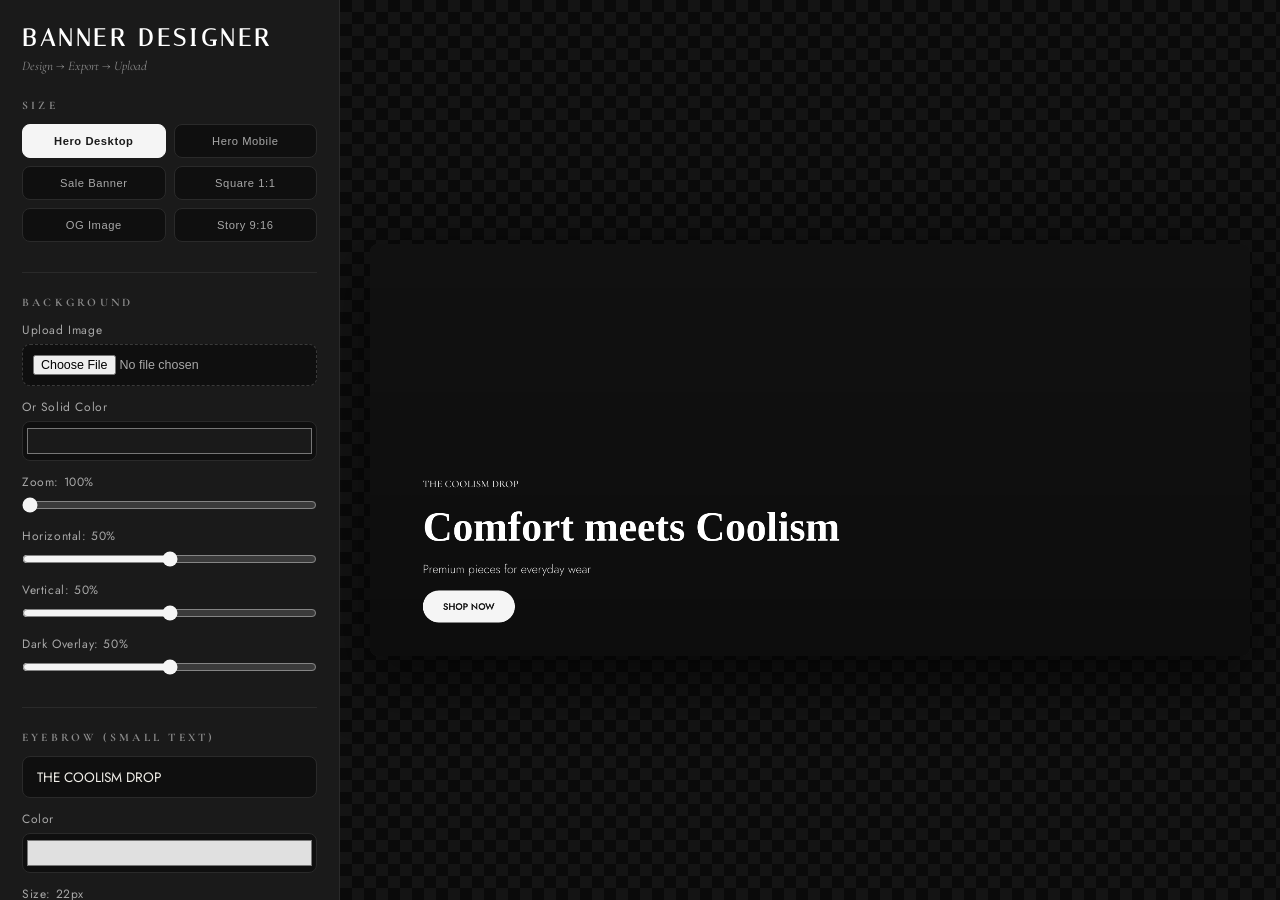
<file: banner-design.html>
<!DOCTYPE html>
<html lang="en">
<head>
<meta charset="UTF-8">
<meta name="viewport" content="width=device-width, initial-scale=1">
<title>Coolism — Banner Designer</title>
<link rel="preconnect" href="https://fonts.googleapis.com">
<link rel="preconnect" href="https://fonts.gstatic.com" crossorigin>
<link href="https://fonts.googleapis.com/css2?family=Italiana&family=Cormorant+Garamond:ital,wght@0,400;0,600;0,700;1,400;1,600&family=Playfair+Display:ital,wght@0,400;0,600;0,700;0,800;1,400&family=Jost:wght@300;400;500;600;700&display=swap" rel="stylesheet">
<style>
* { margin: 0; padding: 0; box-sizing: border-box; }
body {
  font-family: 'Jost', system-ui, sans-serif;
  background: #0F0F0F;
  color: #F1EFE9;
  display: grid;
  grid-template-columns: 340px 1fr;
  min-height: 100vh;
  overflow: hidden;
}

/* ═══════ SIDEBAR ═══════ */
.controls {
  background: #1A1A1A;
  border-right: 1px solid #2A2A2A;
  padding: 24px 22px;
  overflow-y: auto;
  height: 100vh;
}
.controls h1 {
  font-family: 'Italiana', serif;
  font-size: 1.5rem;
  letter-spacing: 0.15em;
  color: #FFF;
  margin-bottom: 6px;
}
.controls .sub {
  font-family: 'Cormorant Garamond', serif;
  font-size: 0.82rem;
  font-style: italic;
  color: #8A8A8A;
  margin-bottom: 24px;
}
.section {
  margin-bottom: 22px;
  padding-bottom: 18px;
  border-bottom: 1px solid #2A2A2A;
}
.section:last-child { border-bottom: none; }
.section h3 {
  font-family: 'Cormorant Garamond', serif;
  font-size: 0.72rem;
  letter-spacing: 0.28em;
  text-transform: uppercase;
  color: #8A8A8A;
  margin-bottom: 12px;
  font-weight: 700;
}
label {
  display: block;
  font-size: 0.75rem;
  color: #A8A8A8;
  margin-bottom: 5px;
  letter-spacing: 0.05em;
}
input[type="text"],
input[type="number"],
select {
  width: 100%;
  padding: 10px 14px;
  background: #0F0F0F;
  border: 1px solid #2A2A2A;
  border-radius: 8px;
  color: #F1EFE9;
  font-size: 0.85rem;
  outline: none;
  font-family: 'Jost', sans-serif;
  margin-bottom: 12px;
  transition: border-color 0.2s;
}
input:focus, select:focus { border-color: #6A6A6A; }

input[type="color"] {
  width: 100%;
  height: 40px;
  padding: 2px;
  background: #0F0F0F;
  border: 1px solid #2A2A2A;
  border-radius: 8px;
  cursor: pointer;
  margin-bottom: 12px;
}

input[type="file"] {
  width: 100%;
  padding: 10px;
  background: #0F0F0F;
  border: 1.5px dashed #3A3A3A;
  border-radius: 8px;
  color: #A8A8A8;
  font-size: 0.78rem;
  cursor: pointer;
  margin-bottom: 12px;
}

input[type="range"] {
  width: 100%;
  margin-bottom: 14px;
  accent-color: #F5F5F5;
}

.preset-grid {
  display: grid;
  grid-template-columns: 1fr 1fr;
  gap: 8px;
  margin-bottom: 12px;
}
.preset-btn {
  padding: 10px 8px;
  background: #0F0F0F;
  border: 1.5px solid #2A2A2A;
  border-radius: 8px;
  color: #A8A8A8;
  font-size: 0.7rem;
  cursor: pointer;
  text-align: center;
  transition: all 0.2s;
  letter-spacing: 0.05em;
}
.preset-btn:hover { border-color: #6A6A6A; color: #FFF; }
.preset-btn.active { background: #F5F5F5; color: #1A1A1A; border-color: #F5F5F5; font-weight: 700; }

.btn-export {
  width: 100%;
  padding: 14px;
  background: linear-gradient(135deg, #F5F5F5, #C8C8C8);
  color: #1A1A1A;
  border: none;
  border-radius: 99px;
  font-family: 'Cormorant Garamond', serif;
  font-weight: 700;
  font-size: 0.9rem;
  letter-spacing: 0.2em;
  text-transform: uppercase;
  cursor: pointer;
  margin-top: 8px;
  font-style: italic;
  transition: transform 0.2s;
}
.btn-export:hover { transform: translateY(-2px); }

.btn-reset {
  width: 100%;
  padding: 11px;
  background: transparent;
  color: #A8A8A8;
  border: 1.5px solid #2A2A2A;
  border-radius: 99px;
  font-size: 0.75rem;
  letter-spacing: 0.15em;
  text-transform: uppercase;
  cursor: pointer;
  margin-top: 10px;
  font-family: 'Jost', sans-serif;
}
.btn-reset:hover { border-color: #8A8A8A; color: #FFF; }

/* ═══════ PREVIEW ═══════ */
.preview {
  display: grid;
  place-items: center;
  padding: 30px;
  overflow: auto;
  height: 100vh;
  background: #0A0A0A;
  background-image:
    linear-gradient(45deg, #141414 25%, transparent 25%),
    linear-gradient(-45deg, #141414 25%, transparent 25%),
    linear-gradient(45deg, transparent 75%, #141414 75%),
    linear-gradient(-45deg, transparent 75%, #141414 75%);
  background-size: 24px 24px;
  background-position: 0 0, 0 12px, 12px -12px, -12px 0px;
}
canvas {
  max-width: 100%;
  max-height: 90vh;
  box-shadow: 0 20px 60px rgba(0,0,0,0.6);
  border-radius: 8px;
  background: #1A1A1A;
}

/* Scrollbar */
.controls::-webkit-scrollbar { width: 6px; }
.controls::-webkit-scrollbar-thumb { background: #2A2A2A; border-radius: 3px; }

@media (max-width: 800px) {
  body { grid-template-columns: 1fr; }
  .controls { height: auto; max-height: 50vh; border-right: none; border-bottom: 1px solid #2A2A2A; }
  .preview { height: 50vh; }
}
</style>
</head>
<body>

<!-- SIDEBAR -->
<aside class="controls">
  <h1>BANNER DESIGNER</h1>
  <p class="sub">Design → Export → Upload</p>

  <!-- SIZE -->
  <div class="section">
    <h3>Size</h3>
    <div class="preset-grid" id="sizePresets">
      <button class="preset-btn" data-w="1920" data-h="900">Hero Desktop</button>
      <button class="preset-btn" data-w="1080" data-h="1350">Hero Mobile</button>
      <button class="preset-btn" data-w="1920" data-h="600">Sale Banner</button>
      <button class="preset-btn" data-w="1080" data-h="1080">Square 1:1</button>
      <button class="preset-btn" data-w="1200" data-h="628">OG Image</button>
      <button class="preset-btn" data-w="1080" data-h="1920">Story 9:16</button>
    </div>
  </div>

  <!-- BACKGROUND -->
  <div class="section">
    <h3>Background</h3>
    <label>Upload Image</label>
    <input type="file" id="bgFile" accept="image/*">
    <label>Or Solid Color</label>
    <input type="color" id="bgColor" value="#1A1A1A">
    <label>Zoom: <span id="zoomVal">100%</span></label>
    <input type="range" id="bgZoom" min="100" max="200" value="100">
    <label>Horizontal: <span id="posXVal">50%</span></label>
    <input type="range" id="bgX" min="0" max="100" value="50">
    <label>Vertical: <span id="posYVal">50%</span></label>
    <input type="range" id="bgY" min="0" max="100" value="50">
    <label>Dark Overlay: <span id="ovVal">50%</span></label>
    <input type="range" id="overlay" min="0" max="100" value="50">
  </div>

  <!-- EYEBROW -->
  <div class="section">
    <h3>Eyebrow (small text)</h3>
    <input type="text" id="eyebrowText" placeholder="THE COOLISM DROP" value="THE COOLISM DROP">
    <label>Color</label>
    <input type="color" id="eyebrowColor" value="#E0E0E0">
    <label>Size: <span id="ebSizeVal">22px</span></label>
    <input type="range" id="eyebrowSize" min="12" max="60" value="22">
  </div>

  <!-- TITLE -->
  <div class="section">
    <h3>Title (big text)</h3>
    <input type="text" id="titleText" placeholder="Comfort meets Coolism" value="Comfort meets Coolism">
    <label>Font</label>
    <select id="titleFont">
      <option value="Playfair Display">Playfair Display</option>
      <option value="Cormorant Garamond">Cormorant Garamond</option>
      <option value="Italiana">Italiana</option>
      <option value="Jost">Jost</option>
    </select>
    <label>Color</label>
    <input type="color" id="titleColor" value="#FFFFFF">
    <label>Size: <span id="ttSizeVal">90px</span></label>
    <input type="range" id="titleSize" min="40" max="200" value="90">
  </div>

  <!-- SUBTITLE -->
  <div class="section">
    <h3>Subtitle</h3>
    <input type="text" id="subText" placeholder="Premium pieces for everyday wear" value="Premium pieces for everyday wear">
    <label>Color</label>
    <input type="color" id="subColor" value="#D8D8D8">
    <label>Size: <span id="subSizeVal">26px</span></label>
    <input type="range" id="subSize" min="14" max="60" value="26">
  </div>

  <!-- BUTTON -->
  <div class="section">
    <h3>Button</h3>
    <input type="text" id="btnText" placeholder="SHOP NOW" value="SHOP NOW">
    <label>Background</label>
    <input type="color" id="btnBg" value="#F5F5F5">
    <label>Text Color</label>
    <input type="color" id="btnTextColor" value="#1A1A1A">
  </div>

  <!-- LAYOUT -->
  <div class="section">
    <h3>Layout</h3>
    <label>Text Position</label>
    <select id="textPosition">
      <option value="center">Center</option>
      <option value="left" selected>Left</option>
      <option value="right">Right</option>
    </select>
    <label>Vertical Align</label>
    <select id="textVAlign">
      <option value="center">Middle</option>
      <option value="bottom" selected>Bottom</option>
      <option value="top">Top</option>
    </select>
  </div>

  <!-- ACTIONS -->
  <button class="btn-export" id="exportBtn">⬇ Export as JPG</button>
  <button class="btn-reset" id="resetBtn">Reset</button>
</aside>

<!-- PREVIEW -->
<main class="preview">
  <canvas id="canvas" width="1920" height="900"></canvas>
</main>

<script>
const canvas = document.getElementById('canvas');
const ctx = canvas.getContext('2d');

let bgImage = null;
let bgImageReady = false;

/* ═══════ SIZE PRESETS ═══════ */
document.querySelectorAll('#sizePresets .preset-btn').forEach(btn => {
  btn.addEventListener('click', () => {
    document.querySelectorAll('#sizePresets .preset-btn').forEach(b => b.classList.remove('active'));
    btn.classList.add('active');
    canvas.width = Number(btn.dataset.w);
    canvas.height = Number(btn.dataset.h);
    // Auto-adjust title size for mobile banner
    const isMobile = Number(btn.dataset.h) > Number(btn.dataset.w);
    document.getElementById('titleSize').value = isMobile ? 80 : 90;
    document.getElementById('ttSizeVal').textContent = (isMobile ? 80 : 90) + 'px';
    draw();
  });
});
// Activate first preset by default
document.querySelector('#sizePresets .preset-btn')?.classList.add('active');

/* ═══════ IMAGE UPLOAD ═══════ */
document.getElementById('bgFile').addEventListener('change', e => {
  const file = e.target.files[0];
  if (!file) return;
  const reader = new FileReader();
  reader.onload = ev => {
    const img = new Image();
    img.onload = () => {
      bgImage = img;
      bgImageReady = true;
      draw();
    };
    img.src = ev.target.result;
  };
  reader.readAsDataURL(file);
});

/* ═══════ INPUT LISTENERS — redraw on any change ═══════ */
document.querySelectorAll('input, select').forEach(el => {
  el.addEventListener('input', () => {
    updateLabels();
    draw();
  });
  el.addEventListener('change', draw);
});

function updateLabels() {
  document.getElementById('zoomVal').textContent = document.getElementById('bgZoom').value + '%';
  document.getElementById('posXVal').textContent = document.getElementById('bgX').value + '%';
  document.getElementById('posYVal').textContent = document.getElementById('bgY').value + '%';
  document.getElementById('ovVal').textContent = document.getElementById('overlay').value + '%';
  document.getElementById('ebSizeVal').textContent = document.getElementById('eyebrowSize').value + 'px';
  document.getElementById('ttSizeVal').textContent = document.getElementById('titleSize').value + 'px';
  document.getElementById('subSizeVal').textContent = document.getElementById('subSize').value + 'px';
}
updateLabels();

/* ═══════ MAIN DRAW ═══════ */
async function draw() {
  const W = canvas.width;
  const H = canvas.height;

  // Wait for fonts
  try { await document.fonts.ready; } catch(e) {}

  // 1. Background — image or solid color
  ctx.fillStyle = document.getElementById('bgColor').value;
  ctx.fillRect(0, 0, W, H);

  if (bgImageReady && bgImage) {
    drawCoverImage(bgImage);
  }

  // 2. Dark overlay
  const ov = Number(document.getElementById('overlay').value) / 100;
  if (ov > 0) {
    const grad = ctx.createLinearGradient(0, 0, 0, H);
    grad.addColorStop(0, `rgba(0,0,0,${ov * 0.7})`);
    grad.addColorStop(1, `rgba(0,0,0,${ov})`);
    ctx.fillStyle = grad;
    ctx.fillRect(0, 0, W, H);
  }

  // 3. Text
  const eyebrow = document.getElementById('eyebrowText').value.trim();
  const title = document.getElementById('titleText').value.trim();
  const sub = document.getElementById('subText').value.trim();
  const btnLabel = document.getElementById('btnText').value.trim();

  const ebColor = document.getElementById('eyebrowColor').value;
  const ttColor = document.getElementById('titleColor').value;
  const subColor = document.getElementById('subColor').value;
  const btnBg = document.getElementById('btnBg').value;
  const btnTextCol = document.getElementById('btnTextColor').value;

  const ebSize = Number(document.getElementById('eyebrowSize').value);
  const ttSize = Number(document.getElementById('titleSize').value);
  const subSize = Number(document.getElementById('subSize').value);

  const titleFont = document.getElementById('titleFont').value;
  const position = document.getElementById('textPosition').value;
  const vAlign = document.getElementById('textVAlign').value;

  // Calculate layout
  const isMobile = H > W;
  const padding = isMobile ? W * 0.08 : W * 0.06;

  let textX;
  if (position === 'left') { textX = padding; ctx.textAlign = 'left'; }
  else if (position === 'right') { textX = W - padding; ctx.textAlign = 'right'; }
  else { textX = W / 2; ctx.textAlign = 'center'; }

  // Vertical start
  let y;
  if (vAlign === 'top') y = padding + ebSize;
  else if (vAlign === 'bottom') y = H - padding;
  else y = H / 2;

  // If bottom-aligned, work backwards from bottom
  const lineGap = isMobile ? 14 : 18;
  const buttonH = isMobile ? 60 : 70;
  const buttonPad = isMobile ? 32 : 44;
  const buttonFontSize = isMobile ? 18 : 20;

  if (vAlign === 'bottom') {
    // Calculate total height of text block
    const total =
      (eyebrow ? ebSize + lineGap : 0) +
      (title ? ttSize * 1.15 + lineGap : 0) +
      (sub ? subSize + lineGap : 0) +
      (btnLabel ? buttonH : 0);

    y = H - padding - total + ebSize;

    // Draw eyebrow
    if (eyebrow) {
      ctx.fillStyle = ebColor;
      ctx.font = `500 ${ebSize}px 'Cormorant Garamond', serif`;
      ctx.fillText(eyebrow.toUpperCase(), textX, y);
      y += ebSize + lineGap;
    }
    // Title
    if (title) {
      ctx.fillStyle = ttColor;
      ctx.font = `700 ${ttSize}px '${titleFont}', serif`;
      y += ttSize * 0.85;
      ctx.fillText(title, textX, y);
      y += ttSize * 0.3 + lineGap;
    }
    // Subtitle
    if (sub) {
      ctx.fillStyle = subColor;
      ctx.font = `300 ${subSize}px 'Jost', sans-serif`;
      y += subSize;
      ctx.fillText(sub, textX, y);
      y += lineGap;
    }
    // Button
    if (btnLabel) {
      y += 20;
      drawButton(textX, y, btnLabel, btnBg, btnTextCol, buttonPad, buttonH, buttonFontSize);
    }
  } else {
    // Top / Middle
    if (eyebrow) {
      ctx.fillStyle = ebColor;
      ctx.font = `500 ${ebSize}px 'Cormorant Garamond', serif`;
      ctx.fillText(eyebrow.toUpperCase(), textX, y);
      y += ebSize + lineGap;
    }
    if (title) {
      ctx.fillStyle = ttColor;
      ctx.font = `700 ${ttSize}px '${titleFont}', serif`;
      y += ttSize * 0.85;
      ctx.fillText(title, textX, y);
      y += ttSize * 0.35 + lineGap;
    }
    if (sub) {
      ctx.fillStyle = subColor;
      ctx.font = `300 ${subSize}px 'Jost', sans-serif`;
      y += subSize;
      ctx.fillText(sub, textX, y);
      y += lineGap;
    }
    if (btnLabel) {
      y += 20;
      drawButton(textX, y, btnLabel, btnBg, btnTextCol, buttonPad, buttonH, buttonFontSize);
    }
  }
}

function drawCoverImage(img) {
  const W = canvas.width;
  const H = canvas.height;
  const zoom = Number(document.getElementById('bgZoom').value) / 100;
  const posX = Number(document.getElementById('bgX').value) / 100;
  const posY = Number(document.getElementById('bgY').value) / 100;

  const imgRatio = img.width / img.height;
  const canvasRatio = W / H;

  let drawW, drawH;
  if (imgRatio > canvasRatio) {
    drawH = H * zoom;
    drawW = drawH * imgRatio;
  } else {
    drawW = W * zoom;
    drawH = drawW / imgRatio;
  }

  const offsetX = (W - drawW) * posX;
  const offsetY = (H - drawH) * posY;

  ctx.drawImage(img, offsetX, offsetY, drawW, drawH);
}

function drawButton(x, y, label, bg, textColor, padX, height, fontSize) {
  ctx.font = `600 ${fontSize}px 'Jost', sans-serif`;
  const metrics = ctx.measureText(label);
  const w = metrics.width + padX * 2;
  const h = height;
  const align = ctx.textAlign;

  let bx;
  if (align === 'left') bx = x;
  else if (align === 'right') bx = x - w;
  else bx = x - w / 2;

  const by = y;

  // Rounded rect
  const r = h / 2;
  ctx.fillStyle = bg;
  ctx.beginPath();
  ctx.moveTo(bx + r, by);
  ctx.arcTo(bx + w, by, bx + w, by + h, r);
  ctx.arcTo(bx + w, by + h, bx, by + h, r);
  ctx.arcTo(bx, by + h, bx, by, r);
  ctx.arcTo(bx, by, bx + w, by, r);
  ctx.closePath();
  ctx.fill();

  // Text
  ctx.fillStyle = textColor;
  ctx.textAlign = 'center';
  ctx.fillText(label, bx + w / 2, by + h / 2 + fontSize * 0.35);
  ctx.textAlign = align;
}

/* ═══════ EXPORT ═══════ */
document.getElementById('exportBtn').addEventListener('click', () => {
  canvas.toBlob(blob => {
    const url = URL.createObjectURL(blob);
    const a = document.createElement('a');
    a.href = url;
    a.download = `coolism-banner-${Date.now()}.jpg`;
    a.click();
    URL.revokeObjectURL(url);
  }, 'image/jpeg', 0.92);
});

/* ═══════ RESET ═══════ */
document.getElementById('resetBtn').addEventListener('click', () => {
  if (!confirm('Reset all settings?')) return;
  location.reload();
});

/* ═══════ INITIAL DRAW ═══════ */
window.addEventListener('load', () => {
  draw();
});
</script>
</body>
</html>
</file>
